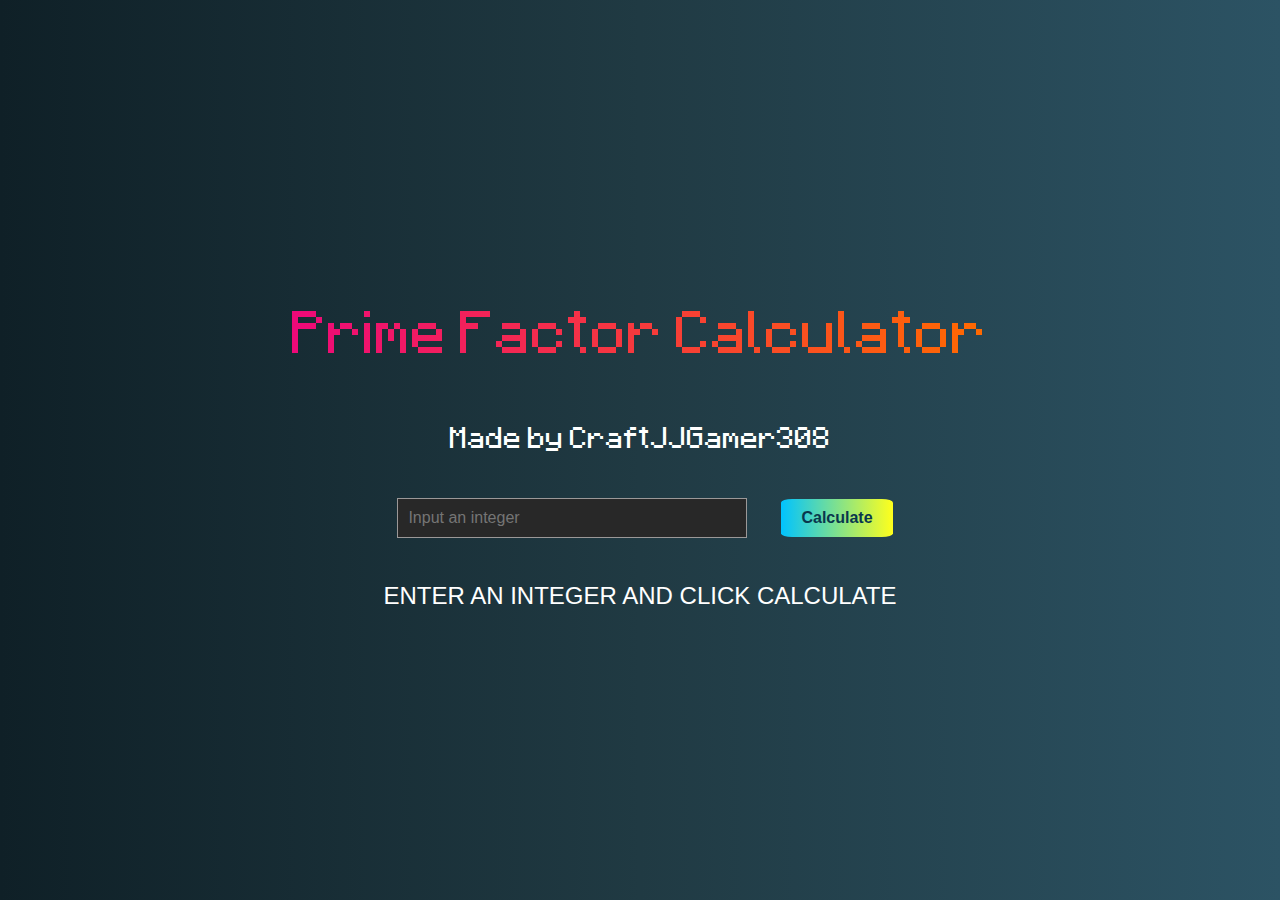
<file: JS Version/index.html>
<html>

<head>
    <title>Prime Factoring</title>
    <meta charset="UTF-8">
    <meta name="viewport" content="width=device-width, initial-scale=1.0, user-scalable=0;”>
        <meta http-equiv=" X-UA-Compatible" content="ie=edge">
    <link rel="stylesheet" href="./style/style.css">
    <script src="./script/script1.js"></script>
</head>

<body>
    <h1>Prime Factor Calculator</h1>
    <p>Made by CraftJJGamer308</p>

    <div>
        <input type="text" id="num" placeholder="Input an integer" autocomplete="off">
        <input type="button" id="btn" onclick="factor();" value="Calculate">

    </div>

    <p id="result">ENTER AN INTEGER AND CLICK CALCULATE‪</p>
</body>

</html>
</file>
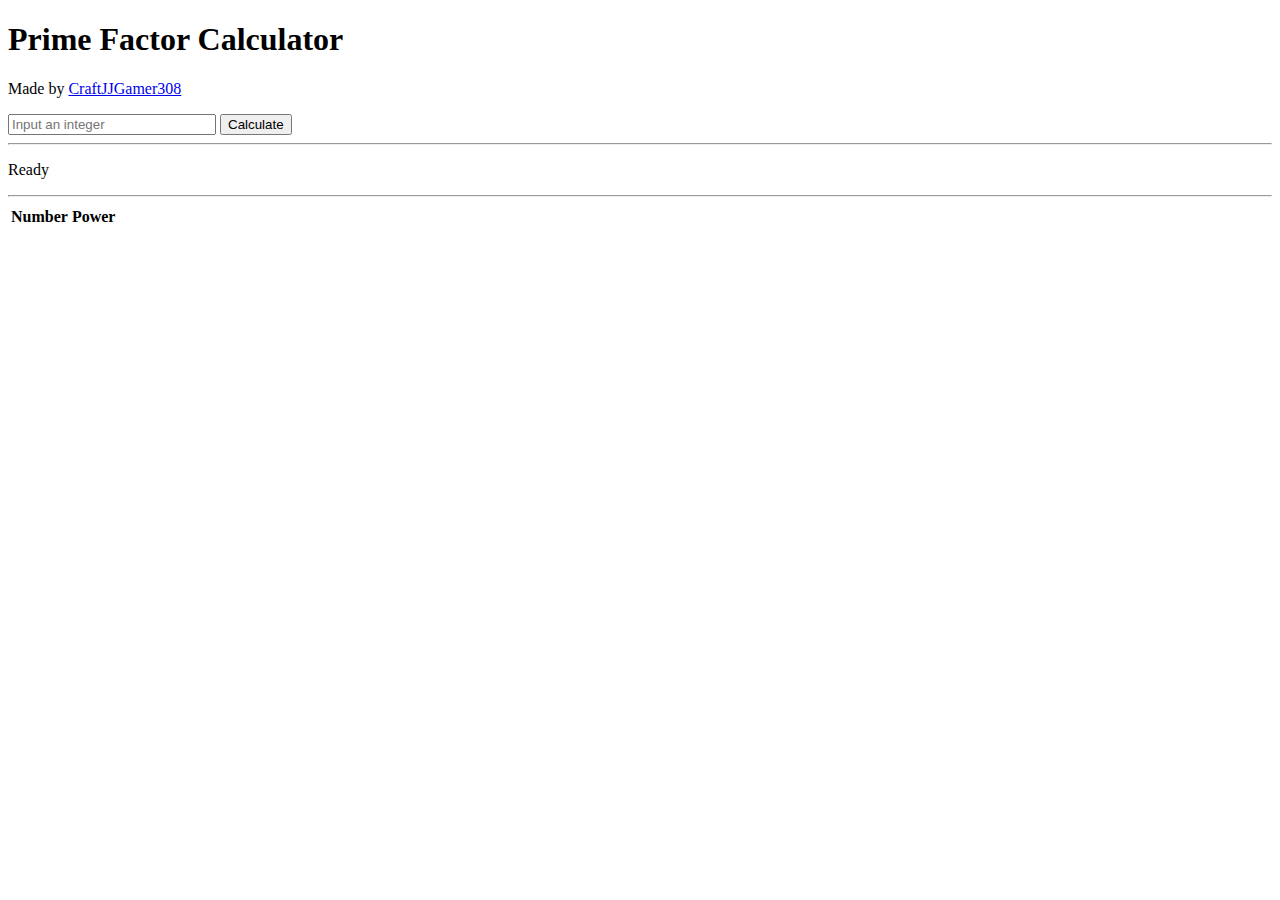
<file: Modern Version/index.html>
<!DOCTYPE html>
<html>

<head>
    <title>Prime Factoring</title>
    <meta charset="UTF-8">
    <meta name="viewport" content="width=device-width, initial-scale=1.0, user-scalable=0;">
    <meta http-equiv=" X-UA-Compatible" content="ie=edge">
    <link rel="stylesheet" href="https://cdn.jsdelivr.net/npm/bootstrap@5.2.2/dist/css/bootstrap.min.css"
        integrity="sha384-Zenh87qX5JnK2Jl0vWa8Ck2rdkQ2Bzep5IDxbcnCeuOxjzrPF/et3URy9Bv1WTRi" crossorigin="anonymous">
</head>

<body>
    <div class="container">
        <h1>Prime Factor Calculator</h1>
        <p>Made by 
            <a href="https://craftjj.de">CraftJJGamer308</a>
        </p>

        <div class="input-group">
            <input type="text" id="num" class="form-control" style="width: 200px;" placeholder="Input an integer" autocomplete="off">
            <button type="button" class="btn btn-outline-primary" onclick="start();">Calculate</button>
        </div>

        <hr>
        <p id="result">‎ </p>
        
        <div class="progress">
            <div id="pbar" class="progress-bar progress-bar-striped" role="progressbar"></div>
        </div>
        <hr> 
        <table class="table">
            <thead>
                <tr>
                    <th scope="col">Number</th>
                    <th scope="col">Power</th>
                </tr>
            </thead>
            <tbody id="rt">
            </tbody>
        </table>
    </div>

    <script src="https://cdn.jsdelivr.net/npm/bootstrap@5.2.2/dist/js/bootstrap.bundle.min.js"
        integrity="sha384-OERcA2EqjJCMA+/3y+gxIOqMEjwtxJY7qPCqsdltbNJuaOe923+mo//f6V8Qbsw3"
        crossorigin="anonymous"></script>
    <script src="./script/script.js"></script>
</body>

</html>
</file>
<file: JS Version/style/style.css>
@font-face {
    font-family: "ChristmasSparkle";
    src: url("./font/ChristmasSparkle.ttf");
}

@font-face {
    font-family: "Minecraftia";
    src: url("./font/Minecraftia-Regular.ttf");
}

body {
    margin: 0;
    padding: 0;
    box-sizing: border-box;
    color: #FFF;
    text-align: center;
    height: 100vh;
    display: flex;
    justify-content: center;
    flex-direction: column;
    align-items: center;
    background: linear-gradient(to right, #0f2027, #203a43, #2c5364);
}

h1 {
    font-size: 100px;
    font-family: "Minecraftia";
    font-size: 3em;
    font-weight: normal;
    background: linear-gradient(to right, #ee0979, #ff6a00);
    -webkit-background-clip: text;
    -webkit-text-fill-color: transparent;
}

p {
    font-family: "Minecraftia";
    font-size: 1.5em;
}

p#result {
    font-family: -apple-system, BlinkMacSystemFont, 'Segoe UI', Roboto, Oxygen, Ubuntu, Cantarell, 'Open Sans', 'Helvetica Neue', sans-serif;
}

input {
    font-family: -apple-system, BlinkMacSystemFont, 'Segoe UI', Roboto, Oxygen, Ubuntu, Cantarell, 'Open Sans', 'Helvetica Neue', sans-serif;
}

input[type="button"] {
    color: #09374d;
    border: none;
    border-radius: 10%;
    margin: 10px;
    padding: 10px;
    padding-left: 20px;
    padding-right: 20px;
    font-size: inherit;
    font-weight: bold;
    background: linear-gradient(to right, #00c3ff, #ffff1c);
}

input[type="button"]:hover {
    background-color: #90e0f8;
}

input[type="text"] {
    background-color: #282828;
    color: #fff;
    font-size: inherit;
    border: solid 1px #9b9898;
    padding: 10px;
    margin: 20px;
    width: 350px;
}

input[type="checkbox"] {
    top: 0;
    left: 0;
    height: 17px;
    width: 17px;
}
</file>
